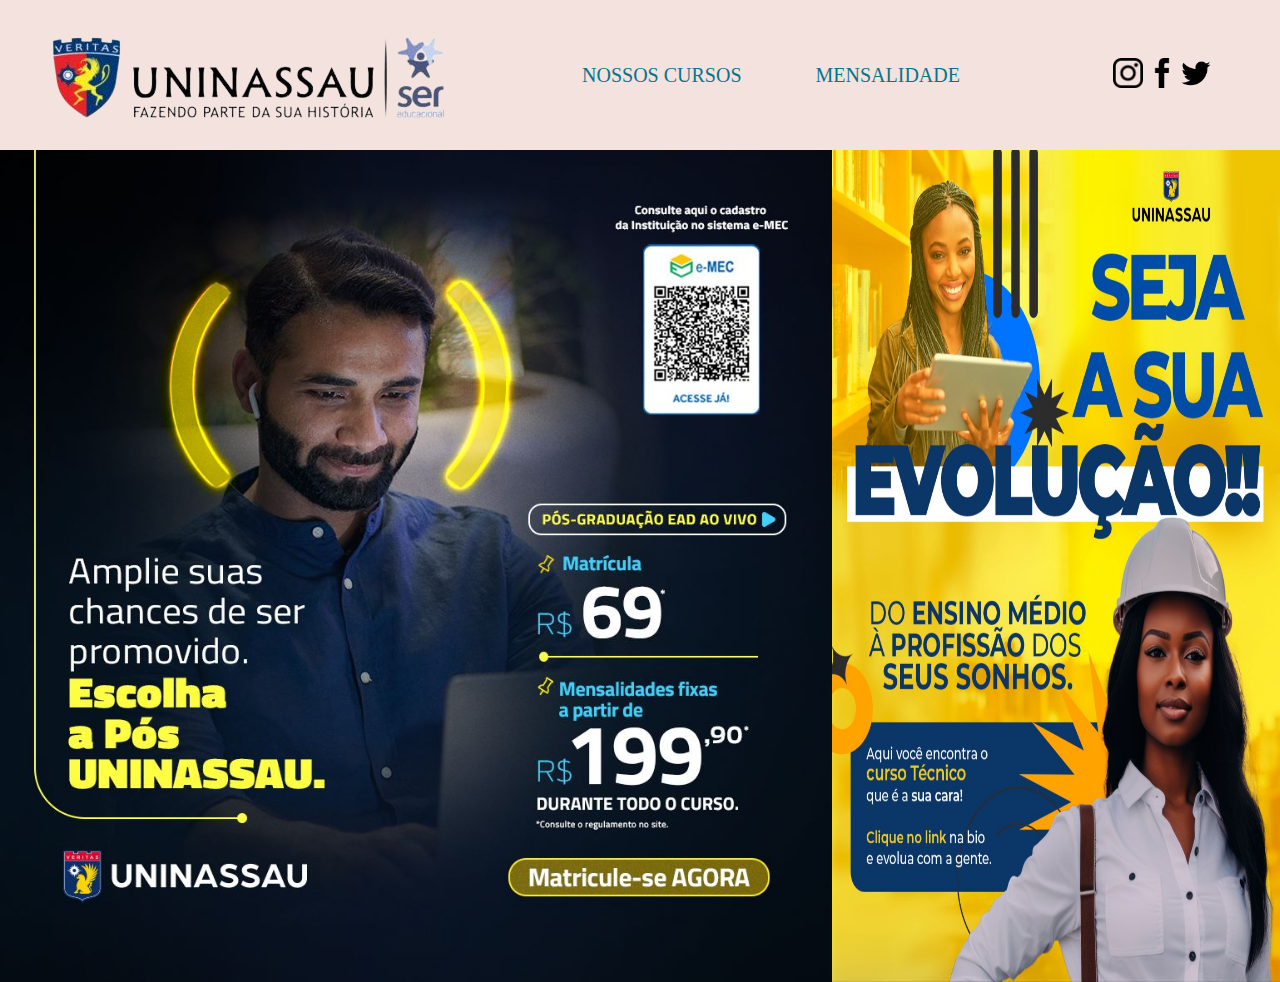
<file: index.html>
<!DOCTYPE html>
<html lang="pt-br">
<head>
    <meta charset="UTF-8">
    <meta name="viewport" content="width=device-width, initial-scale=1.0">
    <title>Uninassau</title>
    <link rel="stylesheet" href="style.css">
</head>
<body>
   
        <header>
            <img src="img/logo_uninassau2-removebg-preview.png" alt="">

            <div>
                <ul class="menu">
                    <li><a href="cursos.html" target="_blank">Nossos cursos</a></li>
                    <li><a href="mensalidade.html" target="_blank">Mensalidade</a></li>
                </ul>
            </div>

            <div>
                <ul class="img-redes-2">
                  
                   <a href="https://www.instagram.com/uninassau/" target="_blank"><img class="img-redes" src="img/pngwing.com (34).png" alt=""></a>
                    
                   <a href="https://www.facebook.com/UNINASSAU/?locale=pt_BR" target="_blank"><img class="img-redes" src="img/facebook.png" alt=""></a>
    
                   <a href="https://twitter.com/UNINASSAU_" target="_blank"><img class="img-redes" src="img/twitter.png" alt=""></a>
                    
                </ul>
            </div>

        </header>


        <div class="imgs-central">
            <img class="img-central" src="img/img.uninassau.jfif" alt="">

            <img class="wpp-img" src="img/wpp.jpeg" alt="">
        </div>
</body>
</html>
</file>
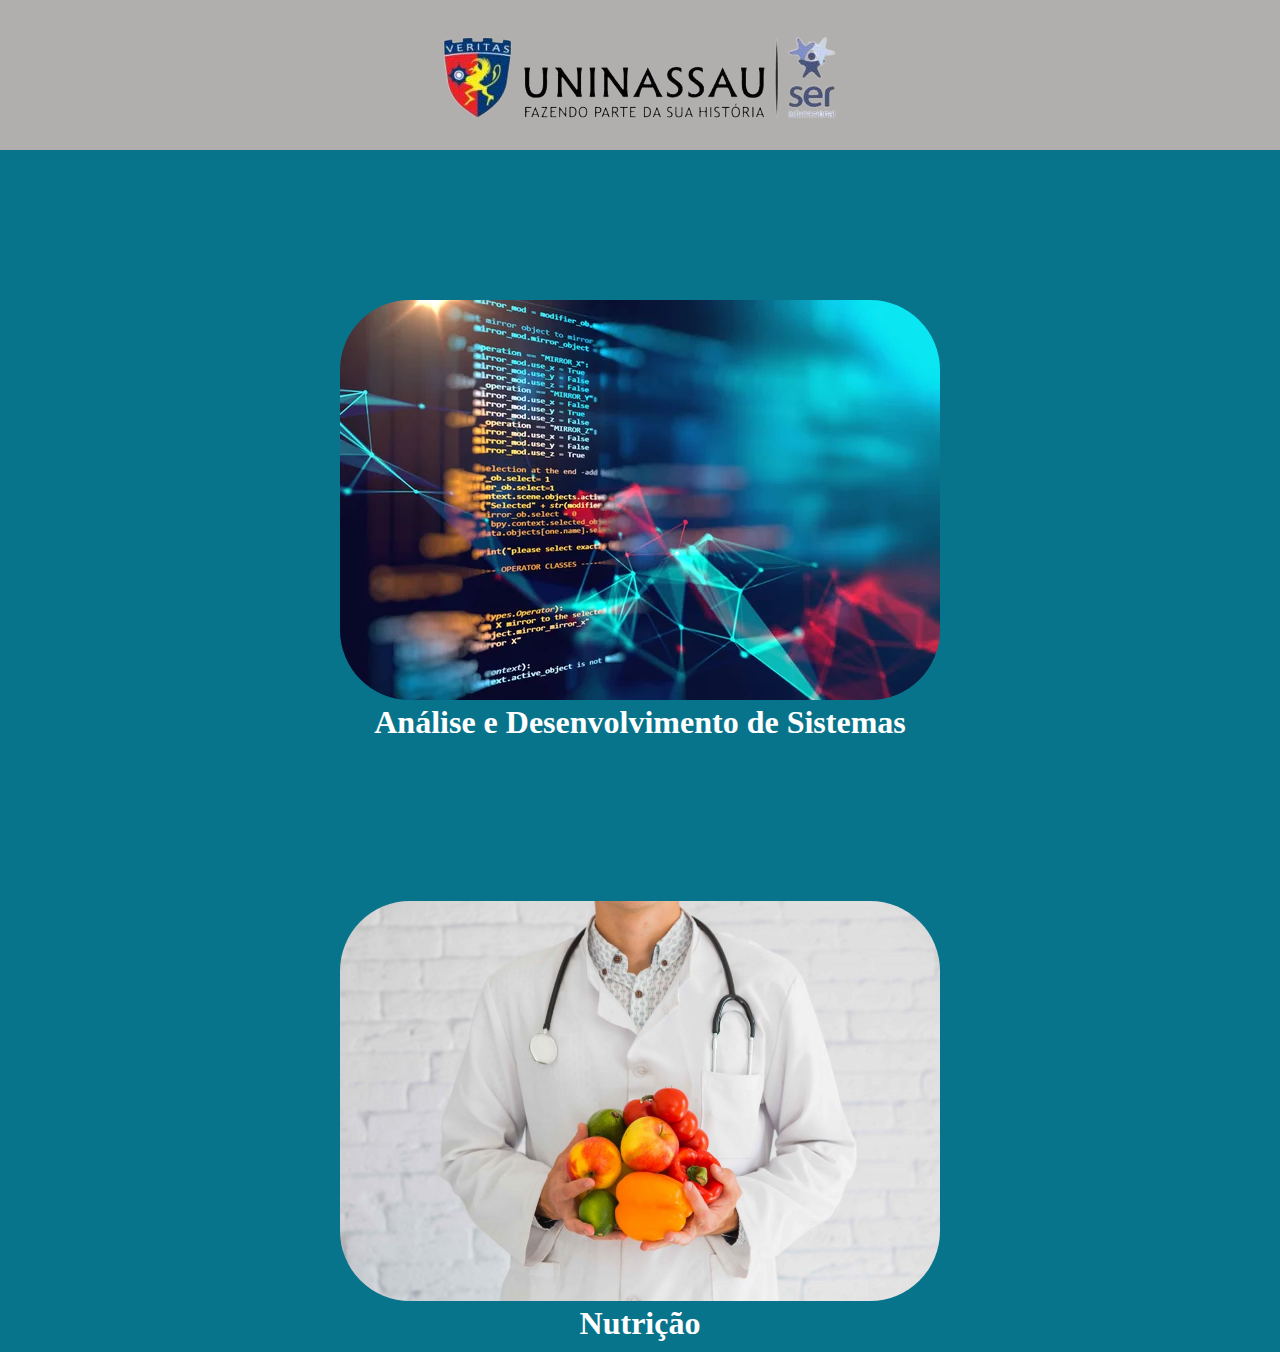
<file: cursos.html>
<!DOCTYPE html>
<html lang="en">
<head>
    <meta charset="UTF-8">
    <meta name="viewport" content="width=device-width, initial-scale=1.0">
    <link rel="stylesheet" href="style.css">
    <title>cursos</title>
    
</head>

<body style="background-color: #08748C;">
    
    <header class="cabeca-curso">
        <img src="img/logo_uninassau2-removebg-preview.png" alt="">
    </header>

    <div class="cursos">
        <img class="imgcursos" src="img/img-cursos.jpg" alt="">
        <h1 class="texto">Análise e Desenvolvimento de Sistemas</h1>
    </div>

    <div class="cursos-nutricao">
        <img class="curso-nutricao" src="img/img-nutrição.jpg" alt="">
        <h1 class="texto">Nutrição</h1>
    </div>

</body>
</html>
</file>
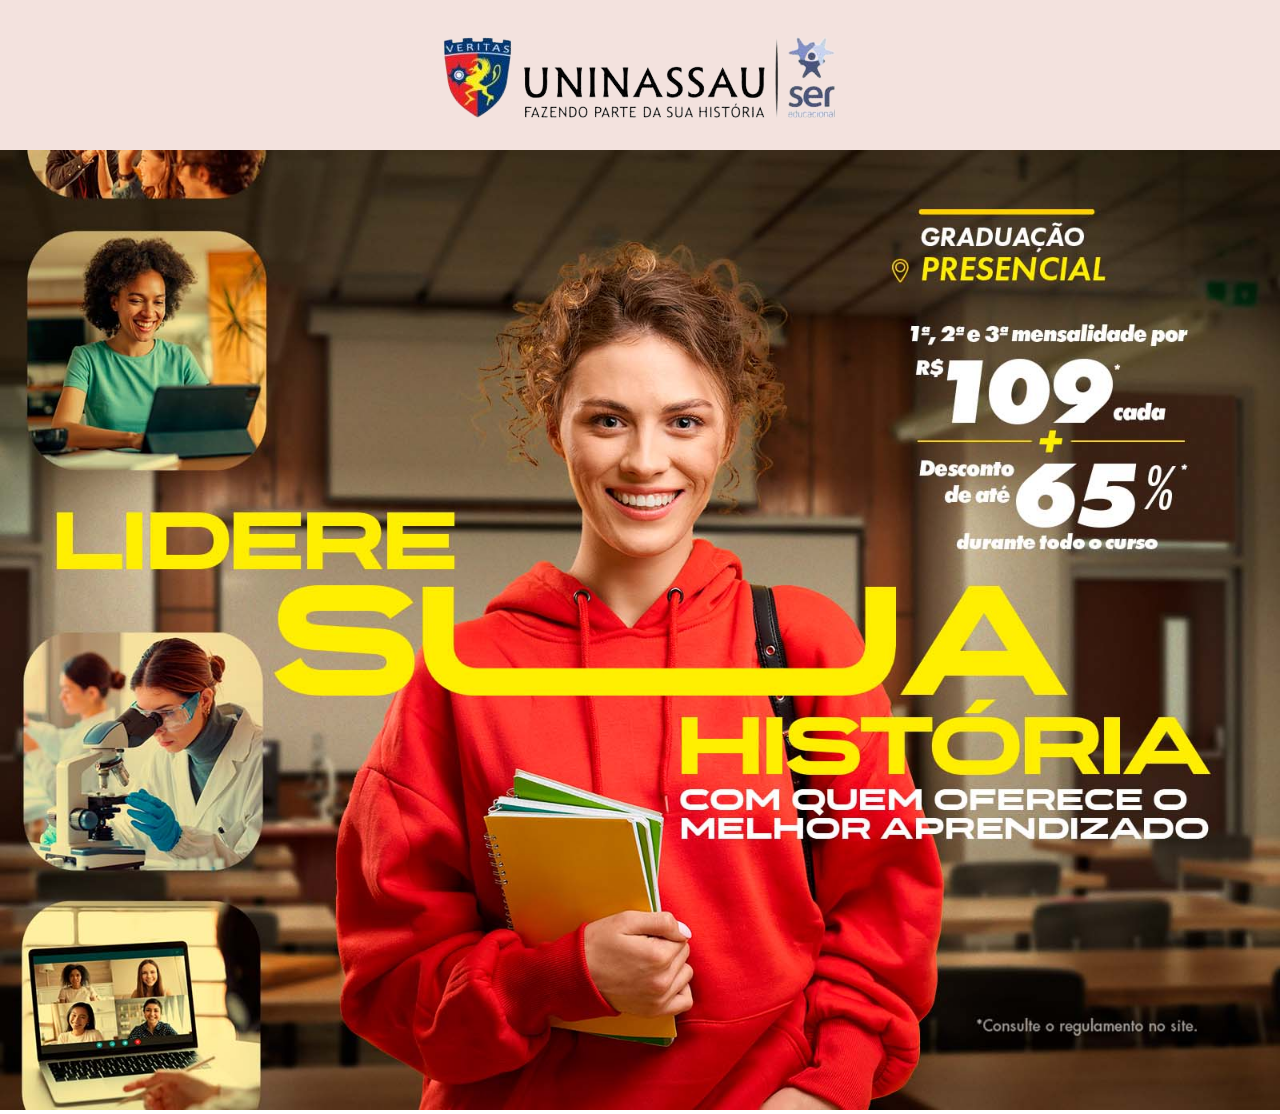
<file: mensalidade.html>
<!DOCTYPE html>
<html lang="en">
<head>
    <meta charset="UTF-8">
    <meta name="viewport" content="width=device-width, initial-scale=1.0">
    <link rel="stylesheet" href="style.css">
    <title>Mensalidade</title>
</head>
<body>
    <header>
        <img src="img/logo_uninassau2-removebg-preview.png" alt="">
    </header>
    <div>
        <img class="img-mensalidade" src="img/img-central.jfif" alt="">
   
    </div>
   
</body>
</html>
</file>
<file: style.css>
*{
    padding: 0;
    margin: 0;
    box-sizing: border-box;
    viewport-fit: 100%;
}

header{
    width: 100%;
    background-color: #f3e2de;
    display: flex;
    justify-content: space-around;
    align-items: center;
    padding: 20px 0;
    height: 150px;
}

.menu li{
    display: inline-block;
    margin: 0 20px;
   
}

.menu li a {
    font-size: 20px;
    text-decoration: none;
    color: #08748C;
    text-transform: uppercase;
    padding: 10px 15px;
    border-radius: 15px;
}

.menu li a:hover{
    background-color: rgb(100, 100, 100, 0.5);
}



.img-redes{
    width: 30px;
  
}


.img-redes-2{
    text-align: center;
    padding: 0px 20px;
}




.imgs-central{
    display: flex;
}

.wpp-img{
    width: 35%;
}

.img-central{
    width: 65%;
    height: auto;
}

.menu-lado{
    text-align: right;
    display: inline-block;
}

.container-logo{
    text-transform: uppercase;
    display: flex;
    align-items: center;
    color: #ffffff;
    text-align: center;
}


.cabeca-curso{
    background-color: #b1aeae;
}

.logo-cursos{
    height: 150px;
}

.cursos{
    padding: 150px;
    text-align: center;
}

.imgcursos{
    border-radius: 70px;   
}

.curso-nutricao{
    border-radius: 70px; 
    width: 600px;
}

.texto{
    margin: 0px;
    text-align: center;
    color: #ffffff;
}

.cursos-nutricao{
    padding: 10px;
    text-align: center;
}

.img-mensalidade{
    width: 100%;
}
</file>
